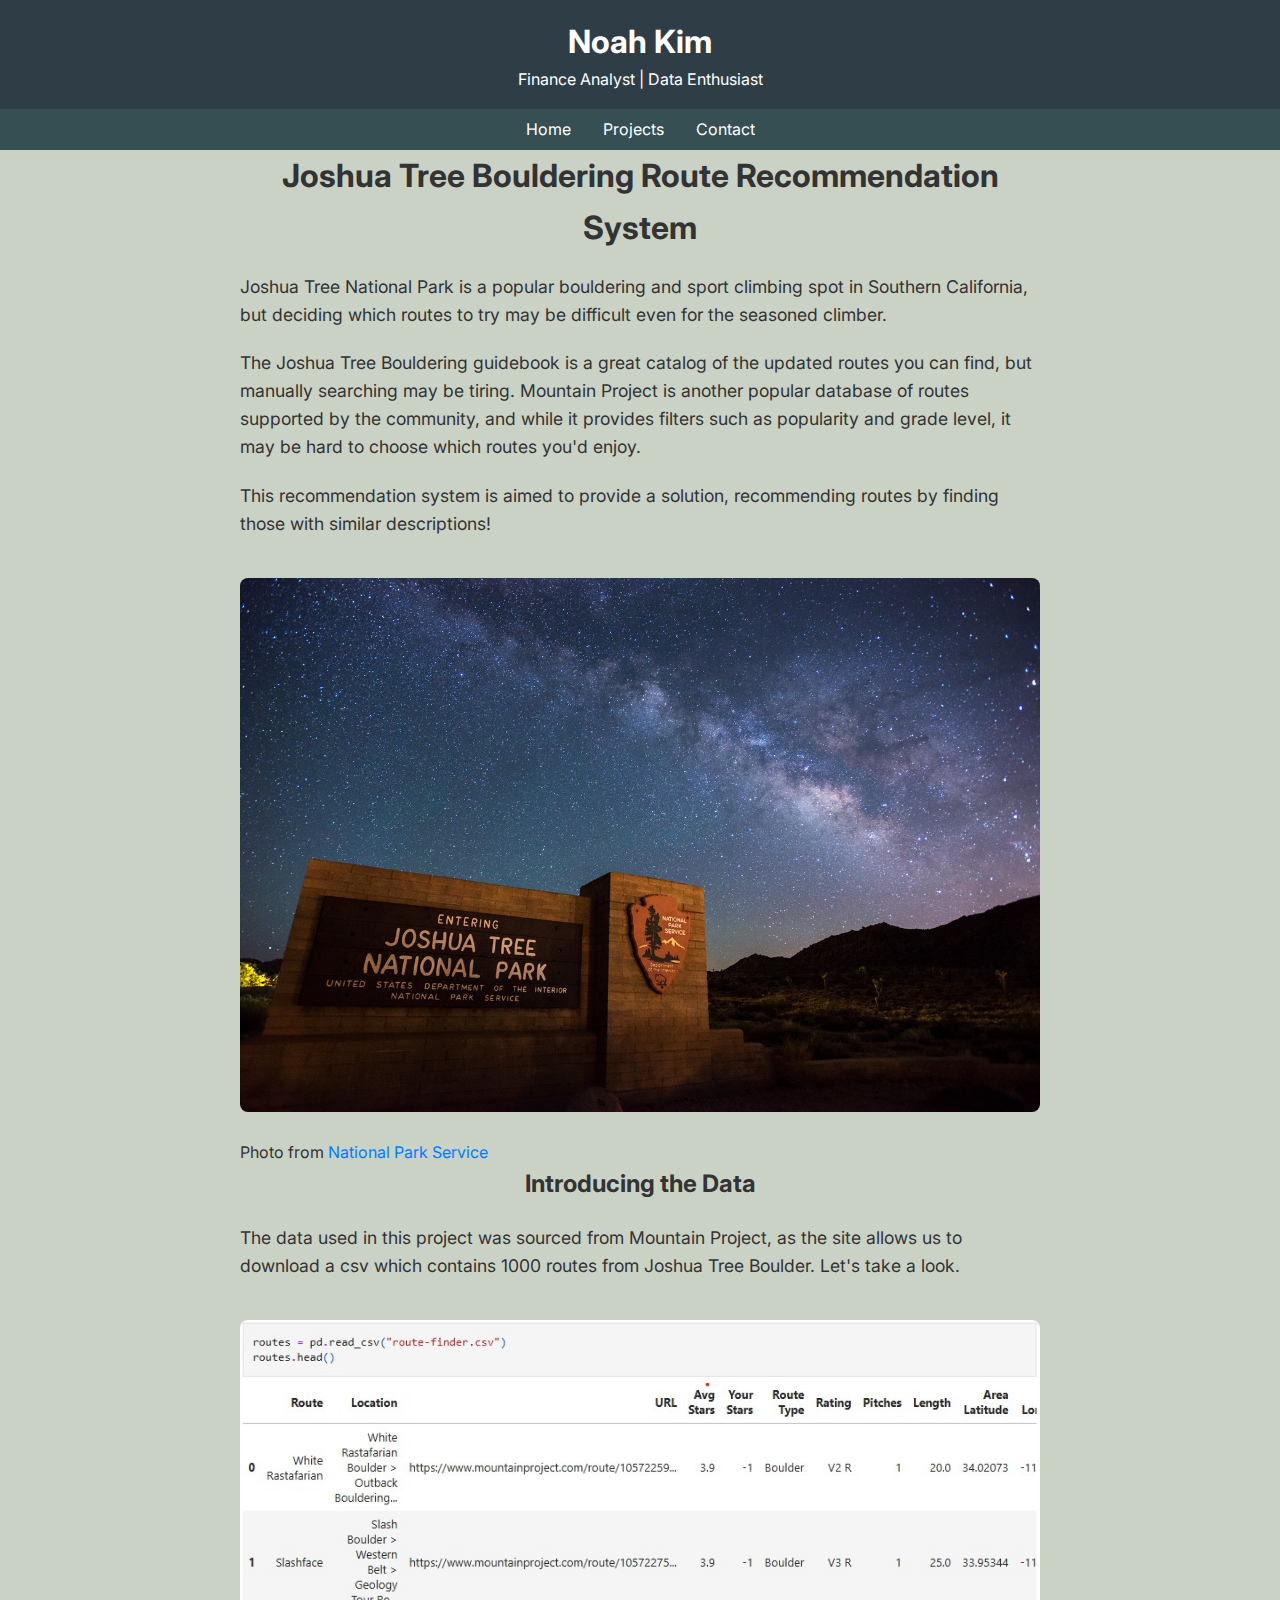
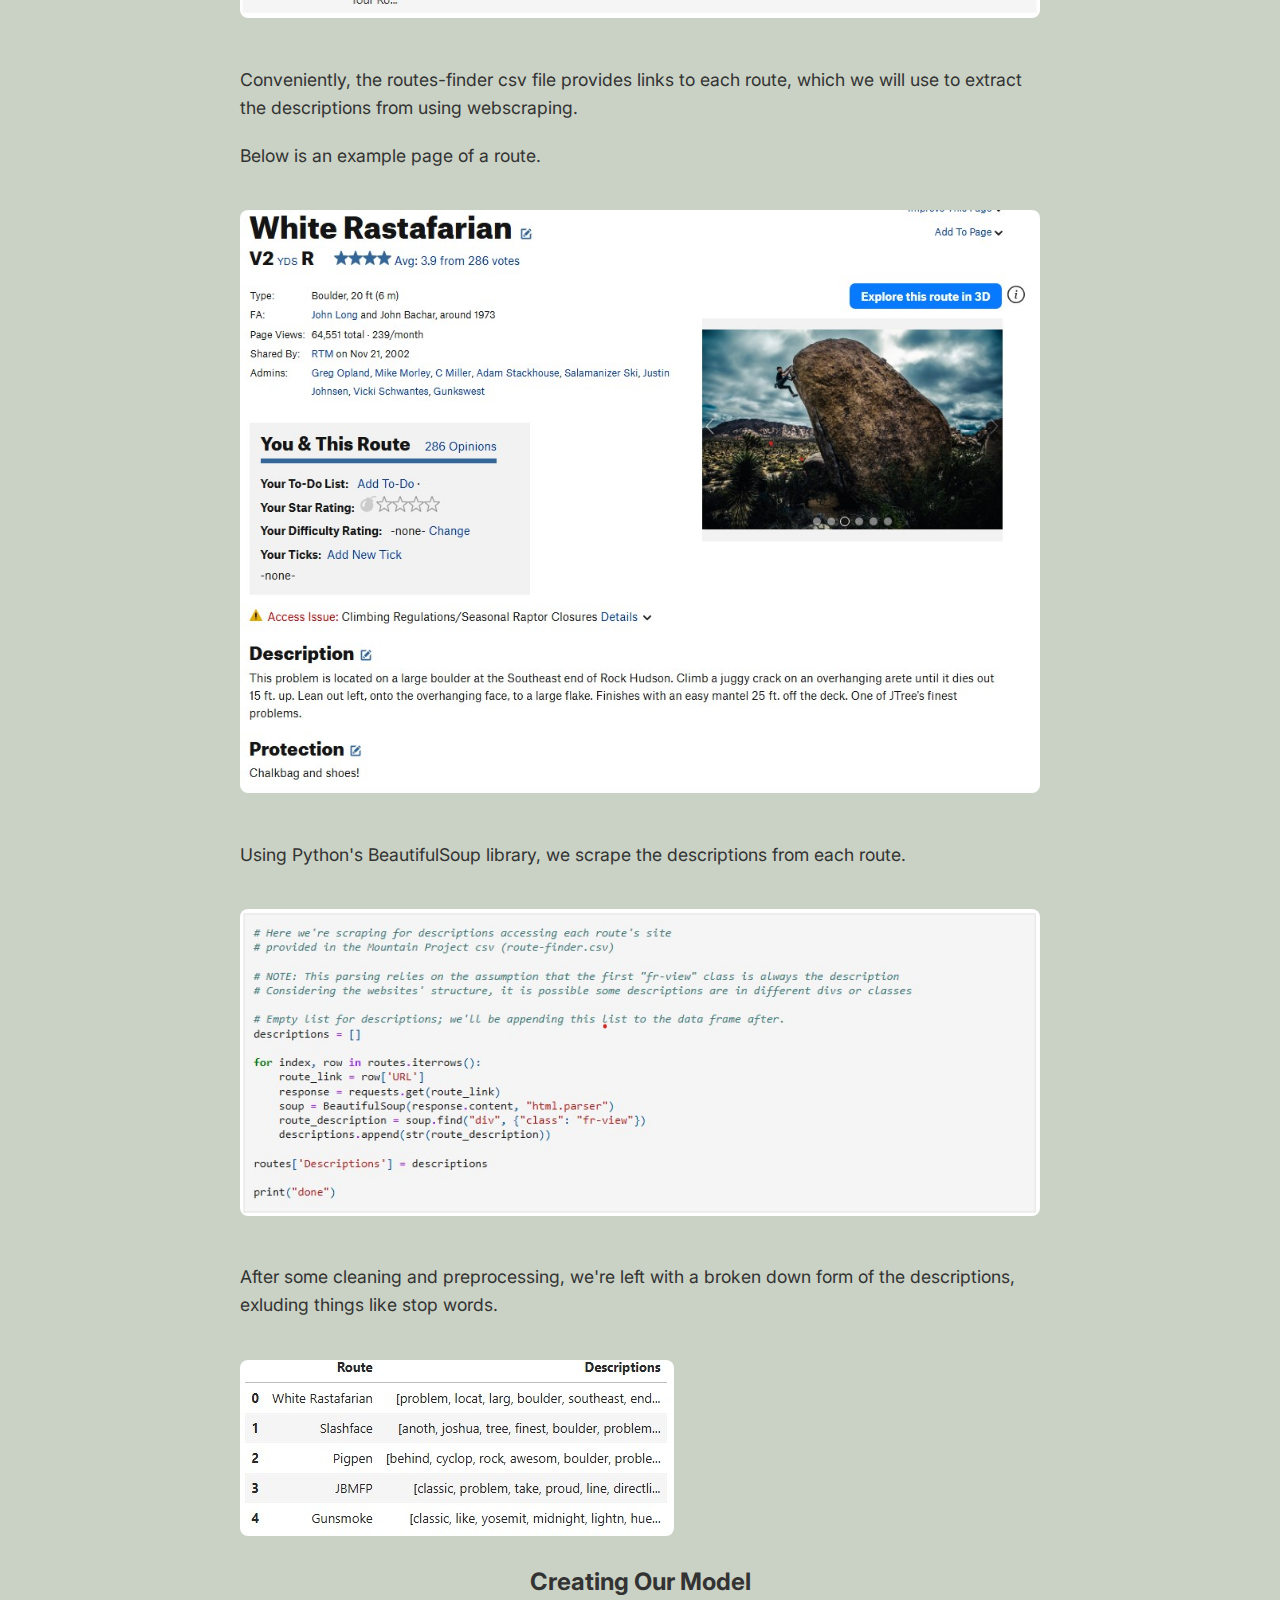
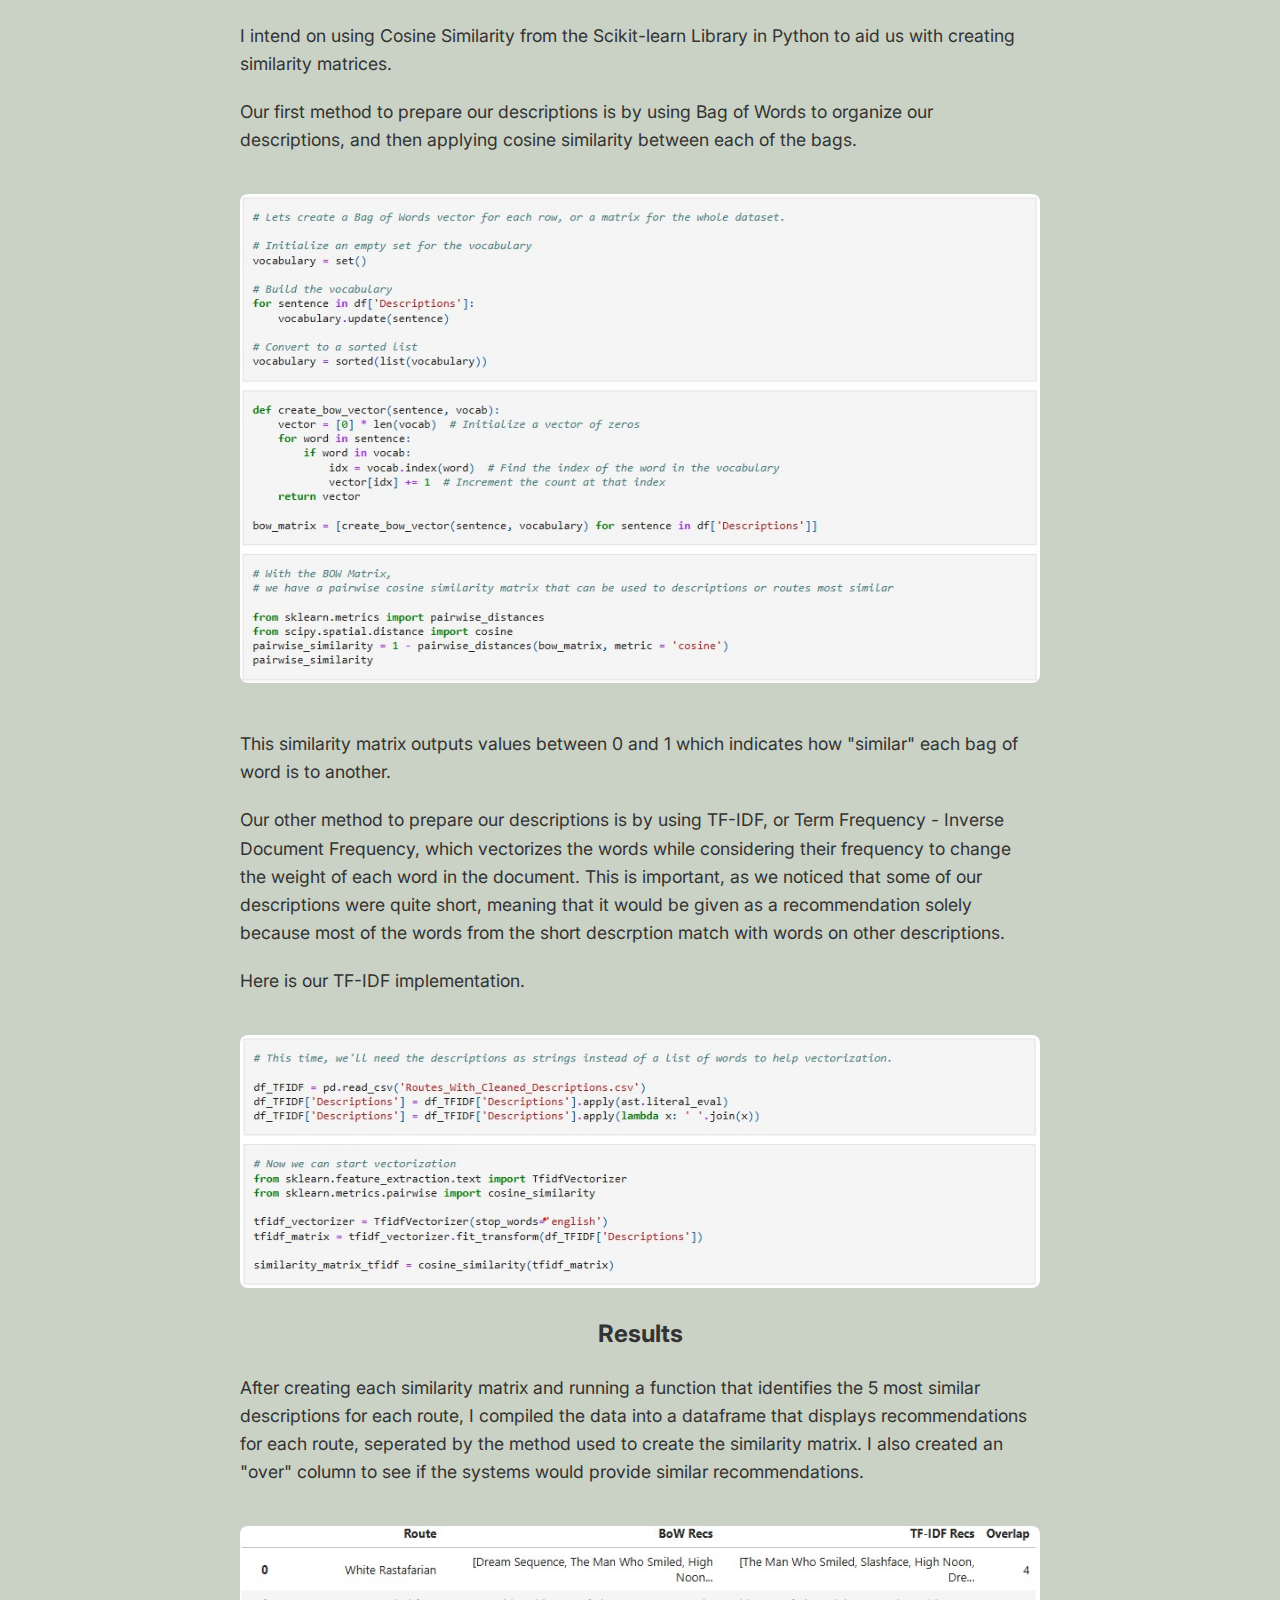
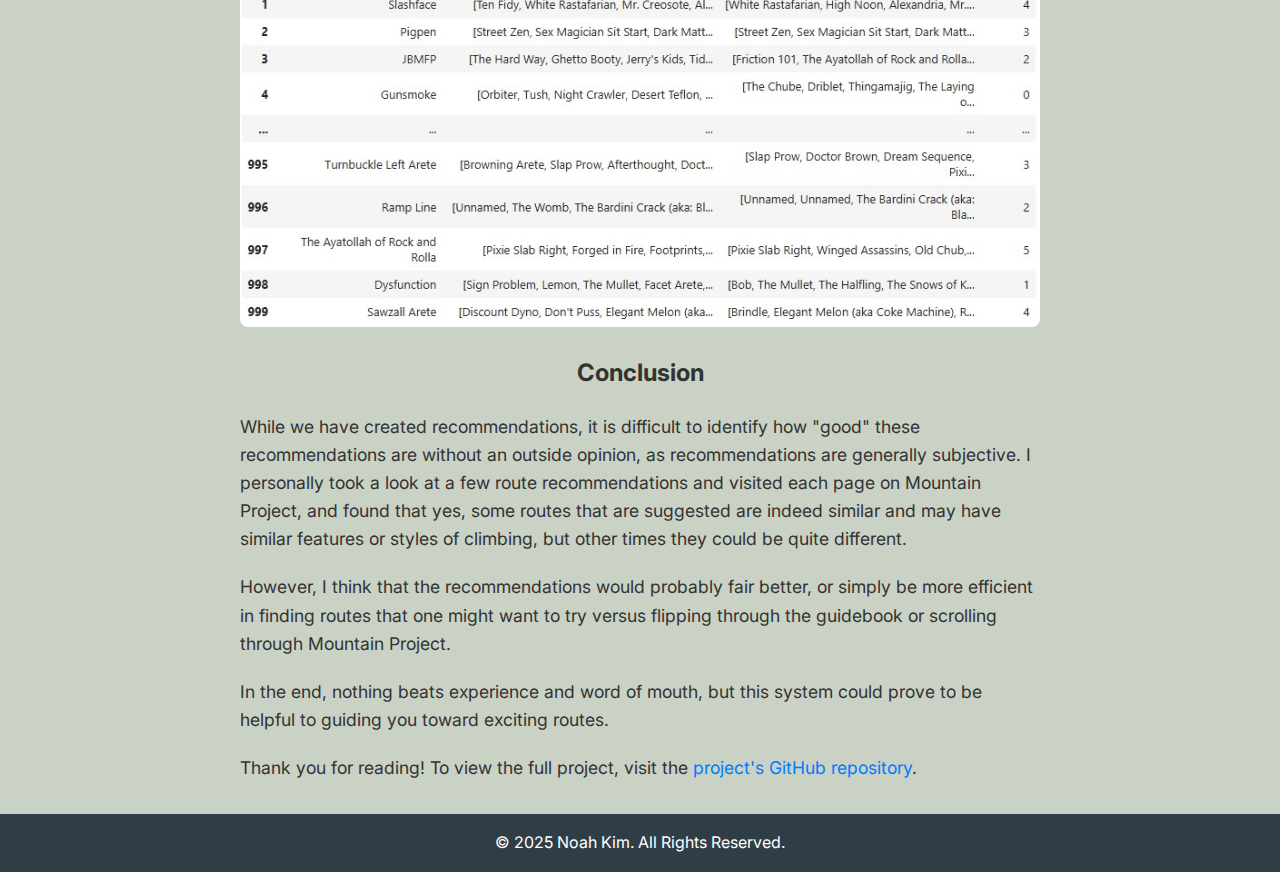
<file: BoulderRecommendation.html>
<!DOCTYPE html>
<html lang="en">
  <head>
    <meta charset="UTF-8" />
    <meta name="viewport" content="width=device-width, initial-scale=1.0" />
    <title>Project Showcase Template</title>
    <link
      href="https://fonts.googleapis.com/css2?family=Inter:wght@300;400;600&display=swap"
      rel="stylesheet"/>
    <link rel="stylesheet" href="styles.css">
    <style>
      /* Global Styles */
      * {
        margin: 0;
        padding: 0;
        box-sizing: border-box;
      }

      h1 {
        text-align: center;
      }
      
      h2 {
        text-align: center;
      }

      main {
        max-width: 800px;
        margin: 0 auto;
      }

      .content img {
        max-width: 100%;
        border-radius: 8px;
        margin: 20px 0;
      }

      .content p {
        margin: 20px 0;
        font-size: 1.1rem;
      }

      .content pre {
        background-color: #272822;
        color: #f8f8f2;
        padding: 15px;
        border-radius: 5px;
        overflow-x: auto;
        font-family: 'Courier New', Courier, monospace;
        font-size: 0.9rem;
      }

      .content a {
        color: #007bff;
        text-decoration: none;
        transition: color 0.3s;
      }

      .content a:hover {
        color: #0056b3;
      }
    </style>
  </head>

  <body>
    <header>
        <h1>Noah Kim</h1>
        <p>Finance Analyst | Data Enthusiast</p>
      </header>
    
      <nav>
        <a href="index.html">Home</a>
        <a href="index.html#projects">Projects</a>
        <a href="index.html#contact">Contact</a>
      </nav>

    <main>
        <h1>Joshua Tree Bouldering Route Recommendation System</h1>

      <div class="content">
        <p>
          Joshua Tree National Park is a popular bouldering and sport climbing spot in Southern California,
          but deciding which routes to try may be difficult even for the seasoned climber. 
        </p>
        <p>The Joshua Tree Bouldering guidebook is a great catalog of the updated routes you can find, 
            but manually searching may be tiring. Mountain Project is another popular database of routes 
            supported by the community, and while it provides filters such as popularity and grade level, 
            it may be hard to choose which routes you'd enjoy. 
        </p>
        <p>
          This recommendation system is aimed to provide a solution, recommending routes by finding those 
          with similar descriptions!
        </p>
        <figure>
            <img
                src="images/jtreebackground.jpg"
                alt="Intro Background"
                class="resized-background-image"
            />
            <figcaption>
                Photo from <a href="https://www.nps.gov/jotr/planyourvisit/stargazing.htm">National Park Service</a>
            </figcaption>
          <style>
              .resized-background-image {   
                  width: 100%;
                  height: auto;
              }
          </style>
        </figure>
            <h2>Introducing the Data</h2>
        <p>
          The data used in this project was sourced from Mountain Project, as the site allows us to download a csv which contains 1000 routes from Joshua Tree Boulder. Let's take a look.
        </p>
        <img src="images/routes_head.jpg" alt="Initial Data"/>
        <p>
            Conveniently, the routes-finder csv file provides links to each route, which we will use to extract the descriptions from using webscraping.
        </p>
        <p>
            Below is an example page of a route.
        </p>
        <img src="images/white_rastafarian.jpg"/>
        <p>
            Using Python's BeautifulSoup library, we scrape the descriptions from each route.
        </p>
        <img src="images/web-scraping.jpg"/>
        <p>
            After some cleaning and preprocessing, we're left with a broken down form of the descriptions, exluding things like stop words.
        </p>
        <img src="images/routes_only_descriptions.jpg"/>

        <h2>Creating Our Model</h2>

        <p>
            I intend on using Cosine Similarity from the Scikit-learn Library in Python to aid us with creating similarity matrices.
        </p>

        <p>
            Our first method to prepare our descriptions is by using Bag of Words to organize our descriptions, and then applying cosine similarity between each of the bags.

        </p>
        <img src="images/bow_and_pairwise.jpg"/>
        <p>
            This similarity matrix outputs values between 0 and 1 which indicates how "similar" each bag of word is to another. 
        </p>

        <p>
            Our other method to prepare our descriptions is by using TF-IDF, or Term Frequency - Inverse Document Frequency, 
            which vectorizes the words while considering their frequency to change the weight of each word in the document. 
            This is important, as we noticed that some of our descriptions were quite short, meaning that it would be given as a recommendation
            solely because most of the words from the short descrption match with words on other descriptions.
        </p>

        <p>
            Here is our TF-IDF implementation.
        </p>
        <img src="images/tf-idf_implementation.jpg"/>
          
        <h2>Results</h2>
        <p>
            After creating each similarity matrix and running a function that identifies the 5 most similar descriptions for each route, I compiled the data into a dataframe 
            that displays recommendations for each route, seperated by the method used to create the similarity matrix. 
            I also created an "over" column to see if the systems would provide similar recommendations.
        </p>
        <img src="images/results.jpg"/>

        <h2>Conclusion</h2>
        <p>
            While we have created recommendations, it is difficult to identify how "good" these recommendations are without an outside opinion, as recommendations are generally subjective.
            I personally took a look at a few route recommendations and visited each page on Mountain Project, and found that yes, some routes that are suggested are indeed similar 
            and may have similar features or styles of climbing, but other times they could be quite different. 
        </p>

        <p>
            However, I think that the recommendations would probably fair better, or simply be more efficient in finding routes that one might want to try versus flipping through the guidebook
            or scrolling through Mountain Project. 
        </p>

        <p>
            In the end, nothing beats experience and word of mouth, but this system could prove to be helpful to guiding you toward exciting routes.
        </p>

        <p>Thank you for reading! To view the full project, visit the
            <a href="https://github.com/noahkims/Bouldering-Route-Recommendation-System/tree/main">project's GitHub repository</a>.
        </p>
      </div>

      
    </main>
    <footer>
        <p>&copy; 2025 Noah Kim. All Rights Reserved.</p>
      </footer>
  </body>
</html>
</file>
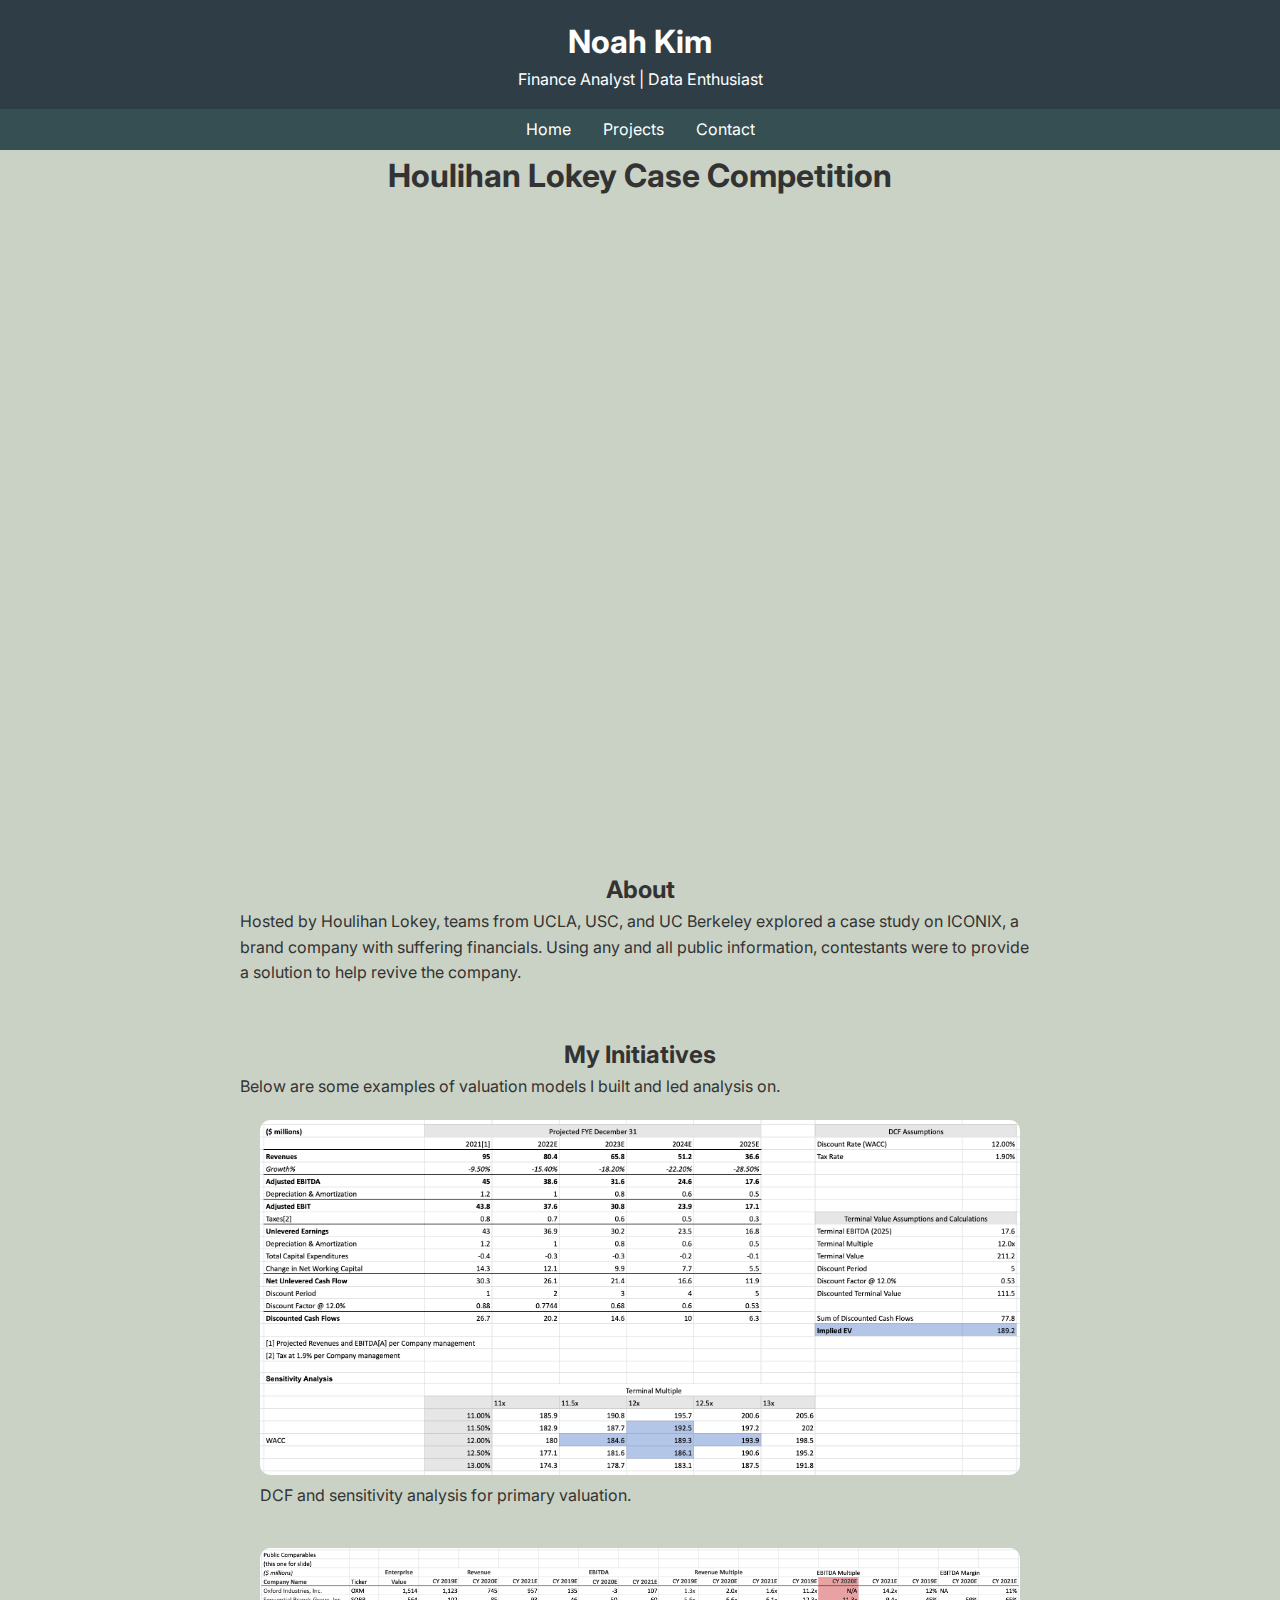
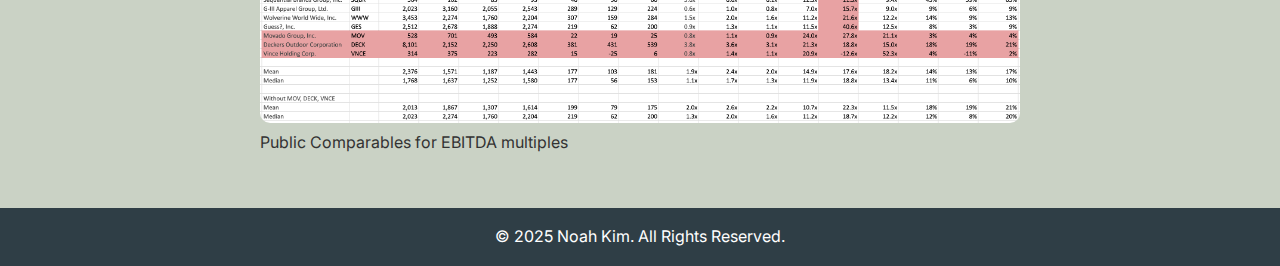
<file: HoulihanLokeyCaseCompetition.html>
<!DOCTYPE html>
<html lang="en">
  <head>
    <meta charset="UTF-8" />
    <meta name="viewport" content="width=device-width, initial-scale=1.0" />
    <title>Project Showcase Template</title>
    <link
      href="https://fonts.googleapis.com/css2?family=Inter:wght@300;400;600&display=swap"
      rel="stylesheet"/>
    <link rel="stylesheet" href="styles.css">
    <style>
      /* Global Styles */
      * {
        margin: 0;
        padding: 0;
        box-sizing: border-box;
      }

      h1 {
        text-align: center;
      }
      
      h2 {
        text-align: center;
      }

      main {
        max-width: 800px;
        margin: 0 auto;
      }

      img {
        width: 100%; /* Makes the image responsive */
        height: auto; /* Maintains the aspect ratio */
        border-radius: 10px; /* Optional: Adds rounded corners */
      }

      .content img {
        max-width: 100%;
        border-radius: 8px;
        margin: 20px 0;
      }

      .content p {
        margin: 20px 0;
        font-size: 1.1rem;
      }

      .content pre {
        background-color: #272822;
        color: #f8f8f2;
        padding: 15px;
        border-radius: 5px;
        overflow-x: auto;
        font-family: 'Courier New', Courier, monospace;
        font-size: 0.9rem;
      }

      .content a {
        color: #007bff;
        text-decoration: none;
        transition: color 0.3s;
      }

      .content a:hover {
        color: #0056b3;
      }

      .presentation-container {
        display: flex;
        justify-content: center;
        align-items: center;
        margin: 20px;
      }

      .image-container {
        width: 100%; /* Set the container width as needed */
        max-width: 100%; /* Example: Restrict the max size */
        margin: 20px, auto; /* Center the container */
        padding: 20px;
      }

    </style>
  </head>

  <body>
    <header>
        <h1>Noah Kim</h1>
        <p>Finance Analyst | Data Enthusiast</p>
    </header>
    
      <nav>
        <a href="index.html">Home</a>
        <a href="index.html#projects">Projects</a>
        <a href="index.html#contact">Contact</a>
      </nav>

      
    <main>
      <h1> Houlihan Lokey Case Competition</h1>

      <div class="presentation-container">
        <iframe src="https://docs.google.com/presentation/d/e/2PACX-1vRUEs9mH5mEfW2bzNJTo0q39G9MGCxJuOxrCzqPfNxowWi1DiU72DI82wUzRXN3lw/embed?start=false&loop=false&delayms=3000" 
        frameborder="0" width="720" height="569" allowfullscreen="true" mozallowfullscreen="true" 
        webkitallowfullscreen="true"></iframe>
      </div>

      <h2 style="margin-top: 80px">
        About
      </h2>
      <p>
        Hosted by Houlihan Lokey, teams from UCLA, USC, and UC Berkeley explored a case study on ICONIX, a brand company with suffering financials. 
        Using any and all public information, contestants were to provide a solution to help revive the company.
      </p>

      <h2 style="margin-top: 50px">
        My Initiatives
      </h2>
      <p>
        Below are some examples of valuation models I built and led analysis on.
      </p>

      <div class="image-container">
          <img src="images/HLCC DCF.png" />
          <figcaption>
            DCF and sensitivity analysis for primary valuation.
          </figcaption>
      </div>

      <div class="image-container">
        <img src="images/Comps EBITDA.png"/>
        <figcaption>
          Public Comparables for EBITDA multiples
        </figcaption>
      </div>



    </main>
    <footer>
        <p>&copy; 2025 Noah Kim. All Rights Reserved.</p>
      </footer>
  </body>
</html>
</file>
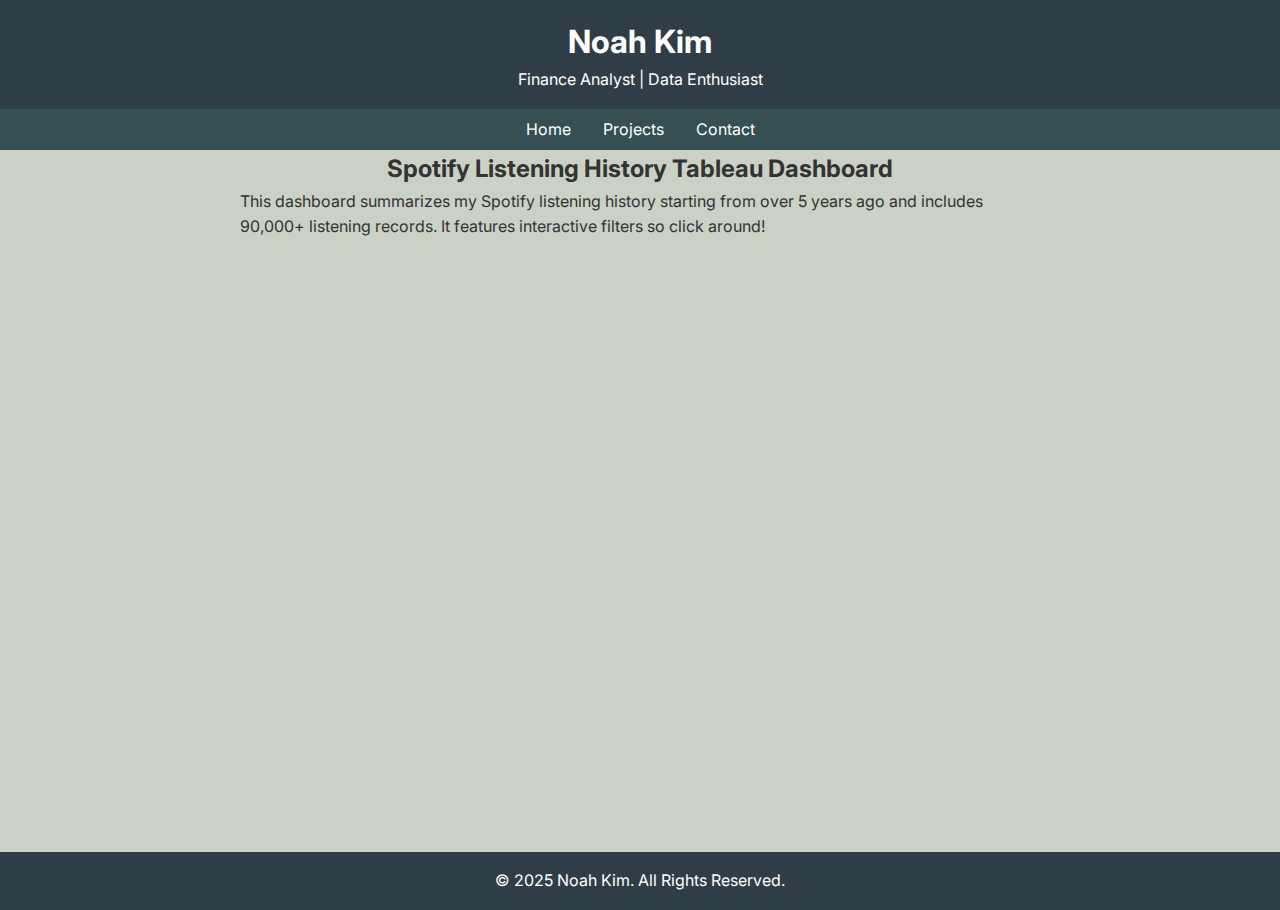
<file: SpotifyDashboard.html>
<!DOCTYPE html>
<html lang="en">
  <head>
    <meta charset="UTF-8" />
    <meta name="viewport" content="width=device-width, initial-scale=1.0" />
    <title>Project Showcase Template</title>
    <link
      href="https://fonts.googleapis.com/css2?family=Inter:wght@300;400;600&display=swap"
      rel="stylesheet"/>
    <link rel="stylesheet" href="styles.css">
    <style>
      /* Global Styles */
      * {
        margin: 0;
        padding: 0;
        box-sizing: border-box;
      }

      h1 {
        text-align: center;
      }
      
      h2 {
        text-align: center;
      }

      main {
        max-width: 800px;
        margin: 0 auto;
      }

      .content img {
        max-width: 100%;
        border-radius: 8px;
        margin: 20px 0;
      }

      .content p {
        margin: 20px 0;
        font-size: 1.1rem;
      }

      .content pre {
        background-color: #272822;
        color: #f8f8f2;
        padding: 15px;
        border-radius: 5px;
        overflow-x: auto;
        font-family: 'Courier New', Courier, monospace;
        font-size: 0.9rem;
      }

      .content a {
        color: #007bff;
        text-decoration: none;
        transition: color 0.3s;
      }

      .content a:hover {
        color: #0056b3;
      }

      /* Tableau Dashboard Centering and Responsiveness */
.tableauPlaceholder {
    display: flex;
    justify-content: center;
    align-items: center;
    width: 100%;
    padding: 20px;
    background-color: #cad2c5; /* Optional: helps with visual context */
}

.tableauViz {
    width: 100%;
    max-width: 100%; /* Limit to 100% of container width */
    max-height: 80vh; /* Limit height to 80% of the viewport */
    height: auto;
    border: none;
}
    </style>
  </head>

  <body>
    <header>
        <h1>Noah Kim</h1>
        <p>Finance Analyst | Data Enthusiast</p>
      </header>
    
      <nav>
        <a href="index.html">Home</a>
        <a href="index.html#projects">Projects</a>
        <a href="index.html#contact">Contact</a>
      </nav>

      <main>
        <h2>
            Spotify Listening History Tableau Dashboard
        </h2>
        <p>
            This dashboard summarizes my Spotify listening history starting from over 5 years ago and includes 90,000+ listening records. It features interactive filters so click around!
        </p>
      </main>
      <div class="tableauPlaceholder" id="viz1738794912142" >
        <noscript>
            <a href="#">
                <img alt="Main Dashboard" src="https://public.tableau.com/static/images/My/MyDash_17383464119810/MainDashboard/1_rss.png"/>
            </a>
        </noscript>
        <object class="tableauViz">
            <param name="host_url" value="https%3A%2F%2Fpublic.tableau.com%2F" />
            <param name="embed_code_version" value="3" />
            <param name="site_root" value="" />
            <param name="name" value="MyDash_17383464119810/MainDashboard" />
            <param name="tabs" value="no" />
            <param name="toolbar" value="yes" />
            <param name="static_image" value="https://public.tableau.com/static/images/My/MyDash_17383464119810/MainDashboard/1.png" />
            <param name="animate_transition" value="yes" />
            <param name="display_static_image" value="yes" />
            <param name="display_spinner" value="yes" />
            <param name="display_overlay" value="yes" />
            <param name="display_count" value="yes" />
            <param name="language" value="en-US" />
        </object>
    </div>
    
    <script type="text/javascript">
        var divElement = document.getElementById('viz1738794912142');
        var vizElement = divElement.getElementsByTagName('object')[0];
    
        // Resize the dashboard based on screen width
        if (divElement.offsetWidth > 800) {
            vizElement.style.width = '100%';  // Full width
            vizElement.style.height = '60vh';  // 60% of viewport height
        } else if (divElement.offsetWidth > 500) {
            vizElement.style.width = '100%';  // Full width
            vizElement.style.height = '50vh';  // 50% of viewport height
        } else {
            vizElement.style.width = '100%';  // Full width for smaller screens
            vizElement.style.height = '40vh';  // 40% of viewport height
        }
    
        // Load the Tableau JavaScript API
        var scriptElement = document.createElement('script');
        scriptElement.src = 'https://public.tableau.com/javascripts/api/viz_v1.js';
        vizElement.parentNode.insertBefore(scriptElement, vizElement);
    </script>



    <footer>
        <p>&copy; 2025 Noah Kim. All Rights Reserved.</p>
    </footer>
  </body>
</html>
</file>
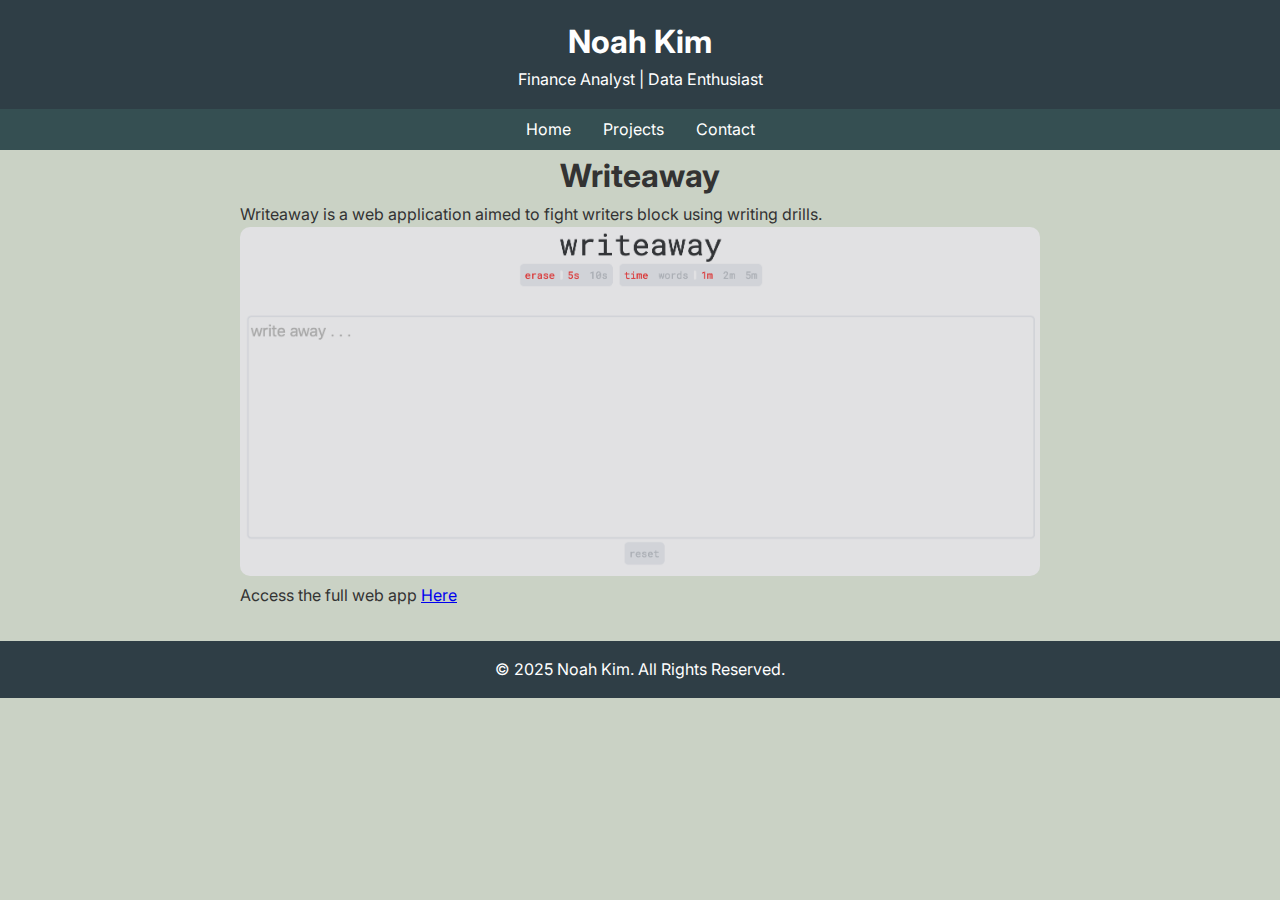
<file: Writeaway.html>
<!DOCTYPE html>
<html lang="en">
  <head>
    <meta charset="UTF-8" />
    <meta name="viewport" content="width=device-width, initial-scale=1.0" />
    <title>Project Showcase Template</title>
    <link
      href="https://fonts.googleapis.com/css2?family=Inter:wght@300;400;600&display=swap"
      rel="stylesheet"/>
    <link rel="stylesheet" href="styles.css">
    <style>
      /* Global Styles */
      * {
        margin: 0;
        padding: 0;
        box-sizing: border-box;
      }

      h1 {
        text-align: center;
      }
      
      h2 {
        text-align: center;
      }

      main {
        max-width: 800px;
        margin: 0 auto;
      }

      img {
        width: 100%; /* Makes the image responsive */
        height: auto; /* Maintains the aspect ratio */
        border-radius: 10px; /* Optional: Adds rounded corners */
      }

      .content img {
        max-width: 100%;
        border-radius: 8px;
        margin: 20px 0;
      }

      .content p {
        margin: 20px 0;
        font-size: 1.1rem;
      }

      .content pre {
        background-color: #272822;
        color: #f8f8f2;
        padding: 15px;
        border-radius: 5px;
        overflow-x: auto;
        font-family: 'Courier New', Courier, monospace;
        font-size: 0.9rem;
      }

      .content a {
        color: #007bff;
        text-decoration: none;
        transition: color 0.3s;
      }

      .content a:hover {
        color: #0056b3;
      }
    </style>
  </head>

  <body>
    <header>
        <h1>Noah Kim</h1>
        <p>Finance Analyst | Data Enthusiast</p>
      </header>
    
      <nav>
        <a href="index.html">Home</a>
        <a href="index.html#projects">Projects</a>
        <a href="index.html#contact">Contact</a>
      </nav>

    <main>
      <h1>Writeaway</h1>
      <p> Writeaway is a web application aimed to fight writers block using writing drills.</p>
      <img src="images/WriteawaySS.png"/>

      <p> Access the full web app <a href="https://noahkims.github.io/writeaway/">Here</a></p>
    </main>
    <footer>
        <p>&copy; 2025 Noah Kim. All Rights Reserved.</p>
      </footer>
  </body>
</html>
</file>
<file: styles.css>
* {
    margin: 0;
    padding: 0;
    box-sizing: border-box;
  }
  
  body {
    font-family: 'Inter', sans-serif;
    background-color: #cad2c5;
    color: #333;
    line-height: 1.6;
  }
  
  header {
    background: #2f3e46;
    color: #fff;
    padding: 1rem 2rem;
    text-align: center;
  }
  
  nav {
    position: sticky;
    top: 0;
    width: 100%;
    display: flex;
    justify-content: center;
    background: #354f52;
    padding: 0.5rem;
  }
  
  nav a {
    color: white;
    text-decoration: none;
    margin: 0 1rem;
  }
  
  nav a:hover {
    text-decoration: underline;
  }
  
  .hero {
    background: linear-gradient(#52796f, #52796f), url('hero-image.jpg') no-repeat center center/cover;
    color: white;
    height: 20vh;
    display: flex;
    flex-direction: column;
    justify-content: center;
    align-items: center;
    text-align: center;
    padding: 1rem;
  }
  
  .hero h1 {
    font-size: 3rem;
  }
  
  .container {
    padding: 2rem;
  }
  
  .section-title {
    text-align: center;
    margin-bottom: 2rem;
  }
  
  .grid {
    display: grid;
    grid-template-columns: repeat(auto-fit, minmax(300px, 1fr));
    gap: 2rem;
  }
  
  .card {
    background: white;
    padding: 1.5rem;
    box-shadow: 0 2px 5px rgba(0, 0, 0, 0.1);
    border-radius: 8px;
    text-align: center;
  }
  
  footer {
    background: #2f3e46;
    color: white;
    text-align: center;
    padding: 1rem;
    margin-top: 2rem;
  }

  /*
  Color Palette dark to light

  #2f3e46
  #354f52
  #52796f
  #84a98c
  #cad2c5

  */
</file>
